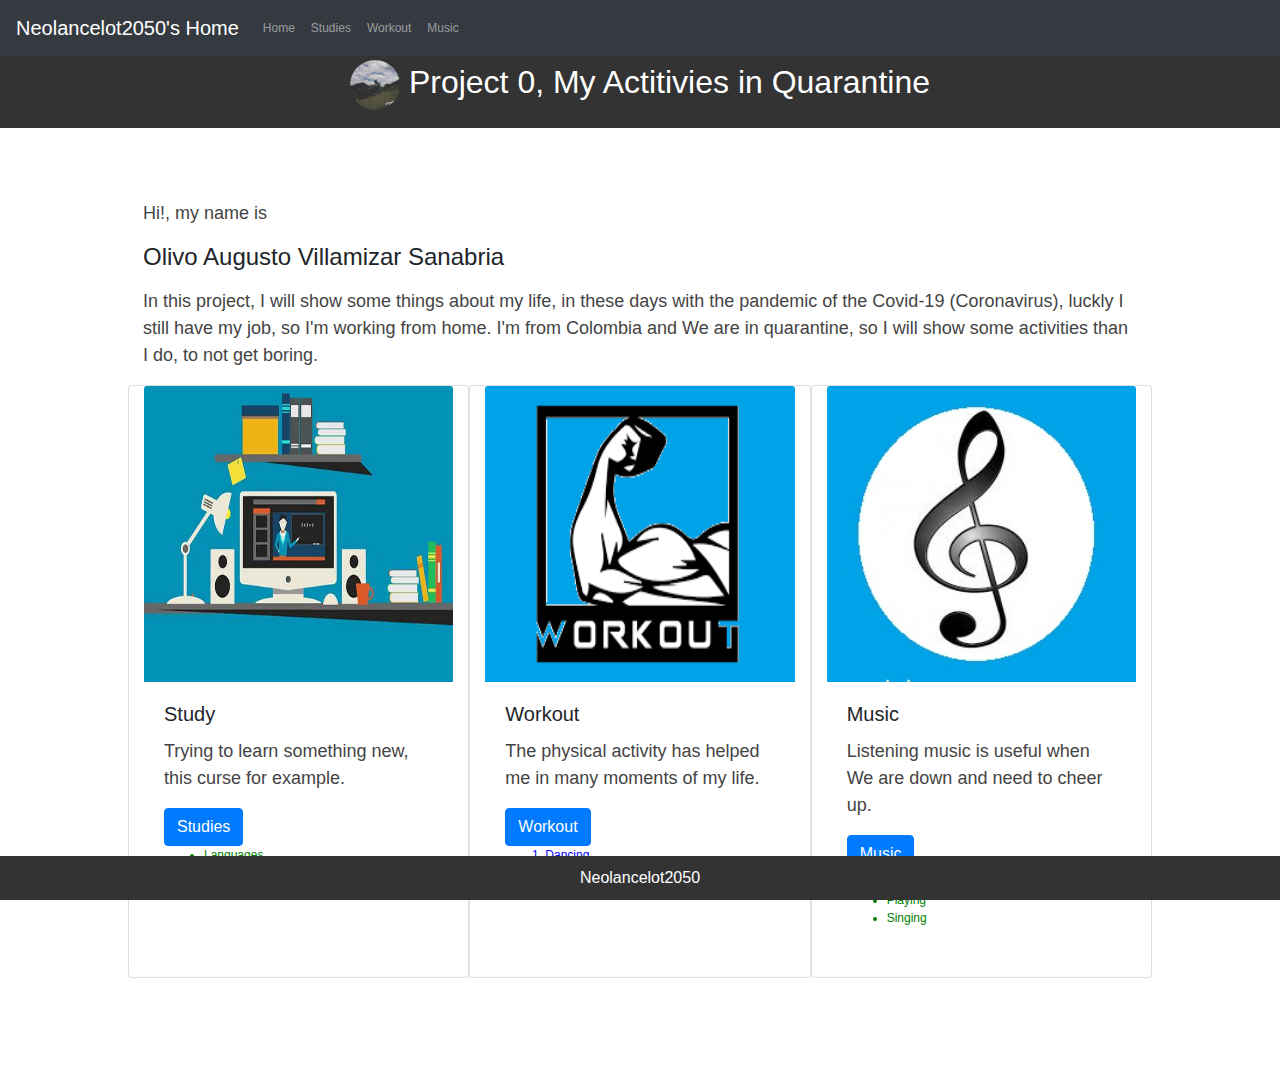
<file: index.html>
<!DOCTYPE html>
<html>
    <head>
        <!--Include Bootstrap-->
        <link rel="stylesheet" href="https://stackpath.bootstrapcdn.com/bootstrap/4.4.1/css/bootstrap.min.css" integrity="sha384-Vkoo8x4CGsO3+Hhxv8T/Q5PaXtkKtu6ug5TOeNV6gBiFeWPGFN9MuhOf23Q9Ifjh" crossorigin="anonymous">
        <script src="https://code.jquery.com/jquery-3.4.1.slim.min.js" integrity="sha384-J6qa4849blE2+poT4WnyKhv5vZF5SrPo0iEjwBvKU7imGFAV0wwj1yYfoRSJoZ+n" crossorigin="anonymous"></script>
        <script src="https://cdn.jsdelivr.net/npm/popper.js@1.16.0/dist/umd/popper.min.js" integrity="sha384-Q6E9RHvbIyZFJoft+2mJbHaEWldlvI9IOYy5n3zV9zzTtmI3UksdQRVvoxMfooAo" crossorigin="anonymous"></script>
        <script src="https://stackpath.bootstrapcdn.com/bootstrap/4.4.1/js/bootstrap.min.js" integrity="sha384-wfSDF2E50Y2D1uUdj0O3uMBJnjuUD4Ih7YwaYd1iqfktj0Uod8GCExl3Og8ifwB6" crossorigin="anonymous"></script>
        <link rel="stylesheet" href="./css/project0.css">
        <link rel="stylesheet" href="./css/variables.css">
        <link rel="stylesheet" href="./css/nesting.css">
        <link rel="stylesheet" href="./css/inheritance.css">
        <title>Project 0</title>
    </head>
    <body>
        <nav class="navbar navbar-expand-md bg-dark navbar-dark fixed-top">
            <!-- Brand -->
            <a class="navbar-brand" href="#">Neolancelot2050's Home</a>
            <!-- Toggler/collapsibe Button -->
            <button class="navbar-toggler" type="button" data-toggle="collapse" data-target="#collapsibleNavbar">
              <span class="navbar-toggler-icon"></span>
            </button>
            <!-- Navbar links -->
            <div class="collapse navbar-collapse" id="collapsibleNavbar">
              <ul class="navbar-nav">
                <li class="nav-item">
                  <a class="nav-link" href="index.html">Home</a>
                </li>
                <li class="nav-item">
                  <a class="nav-link" href="studies.html">Studies</a>
                </li>
                <li class="nav-item">
                  <a class="nav-link" href="workout.html">Workout</a>
                </li>
                <li class="nav-item">
                    <a class="nav-link" href="music.html">Music</a>
                  </li>
              </ul>
            </div>
          </nav> 
        <header>
            <h2><img id="image" src="./img/saltooli.jpg" class="rounded-circle" width="50px" height="50px">
                Project 0, My Actitivies in Quarantine
            </h2>
        </header>
        <div class="container">
            <p>
                Hi!, my name is <h4>Olivo Augusto Villamizar Sanabria </h4>
            </p>
            <p>
                In this project, I will show some things about my life, in these days with the pandemic of the Covid-19 (Coronavirus),
                luckly I still have my job, so I'm working from home. I'm from Colombia and We are in quarantine, so  I will show some activities than I do, to not get boring.
            </p>
            <div class="row">
                <div class="card col-md-4 col-sm-6" >
                    <img class="card-img-top" src="./img/study.jpg" alt="Studies" width="50%" height="50%">
                    <div class="card-body">
                      <h5 class="card-title">Study</h5>
                      <p class="card-text">Trying to learn something new, this curse for example.</p>
                      <a href="studies.html" class="btn btn-primary">Studies</a>
                      <ul>
                        <li>
                          Languages
                        </li>
                        <li>
                          Programming Languages
                        </li>
                      </ul>
                    </div>
                </div>
                <div class="card col-md-4 col-sm-6" >
                    <img class="card-img-top" src="./img/workout.jpg" alt="Workout" width="50%" height="50%">
                    <div class="card-body">
                      <h5 class="card-title">Workout</h5>
                      <p class="card-text">The physical activity has helped me in many moments of my life.</p>
                      <a href="workout.html" class="btn btn-primary">Workout</a>
                      <ol>
                        <li>
                          Dancing
                        </li>
                        <li>
                          Running
                        </li>
                        <li>
                          Swimming
                        </li>
                      </ol>
                    </div>
                </div>
                <div class="card col-md-4 col-sm-6" >
                    <img class="card-img-top" src="./img/music.jpg" alt="Music" width="50%" height="50%">
                    <div class="card-body">
                      <h5 class="card-title">Music</h5>
                      <p class="card-text">Listening music is useful when We are down and need to cheer up.</p>
                      <a href="music.html" class="btn btn-primary">Music</a>
                      <ul>
                        <li>
                          Listening
                        </li>
                        <li>
                          Playing
                        </li>
                        <li>
                          Singing
                        </li>
                      </ul>
                    </div>
                </div>
            </div>
        </div>
        <footer>Neolancelot2050</footer>    
    </body>
</html>
</file>
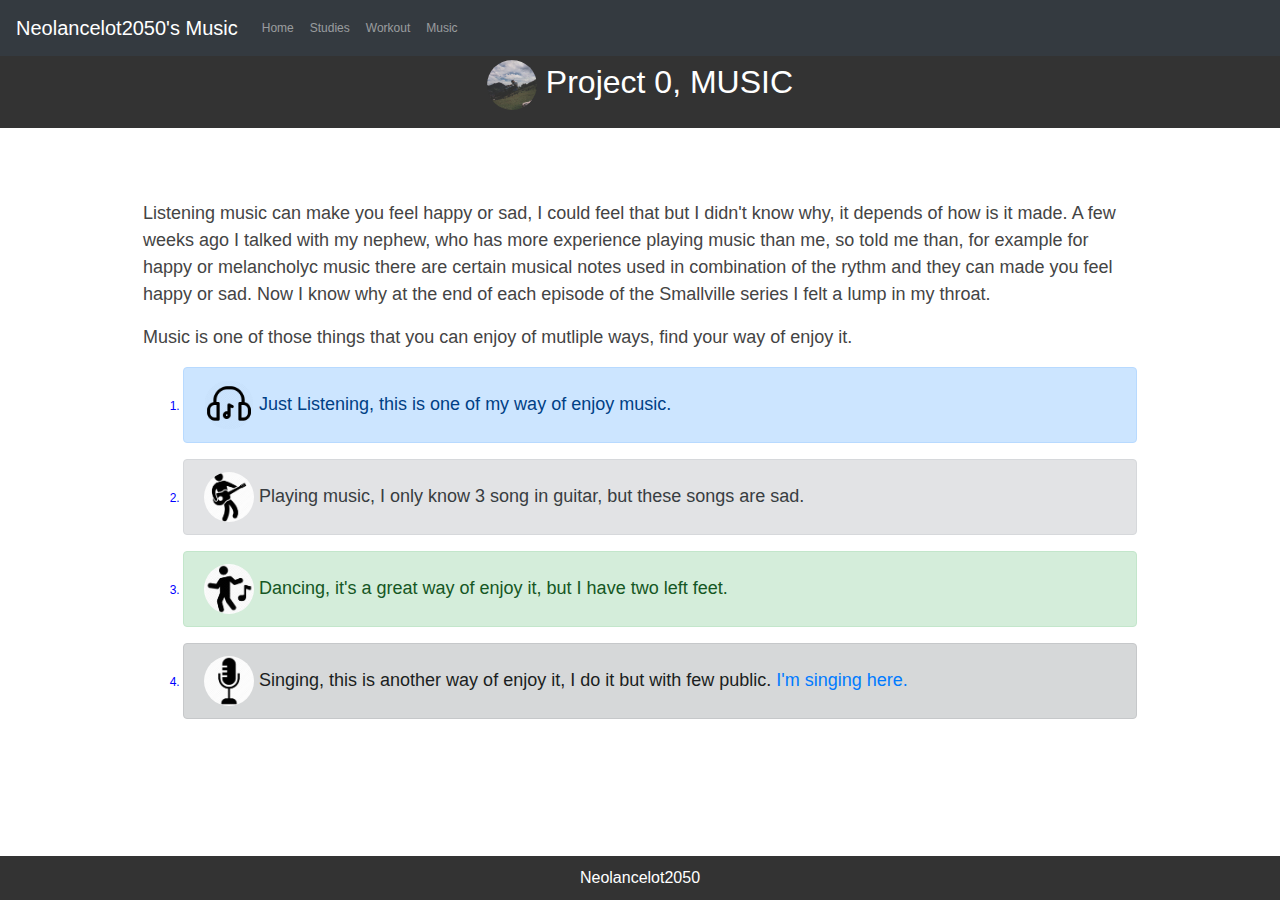
<file: music.html>
<!DOCTYPE html>
<html>
    <head>
        <link rel="stylesheet" href="https://stackpath.bootstrapcdn.com/bootstrap/4.4.1/css/bootstrap.min.css" integrity="sha384-Vkoo8x4CGsO3+Hhxv8T/Q5PaXtkKtu6ug5TOeNV6gBiFeWPGFN9MuhOf23Q9Ifjh" crossorigin="anonymous">
        <script src="https://code.jquery.com/jquery-3.4.1.slim.min.js" integrity="sha384-J6qa4849blE2+poT4WnyKhv5vZF5SrPo0iEjwBvKU7imGFAV0wwj1yYfoRSJoZ+n" crossorigin="anonymous"></script>
        <script src="https://cdn.jsdelivr.net/npm/popper.js@1.16.0/dist/umd/popper.min.js" integrity="sha384-Q6E9RHvbIyZFJoft+2mJbHaEWldlvI9IOYy5n3zV9zzTtmI3UksdQRVvoxMfooAo" crossorigin="anonymous"></script>
        <script src="https://stackpath.bootstrapcdn.com/bootstrap/4.4.1/js/bootstrap.min.js" integrity="sha384-wfSDF2E50Y2D1uUdj0O3uMBJnjuUD4Ih7YwaYd1iqfktj0Uod8GCExl3Og8ifwB6" crossorigin="anonymous"></script>
        <link rel="stylesheet" href="./css/project0.css">
        <link rel="stylesheet" href="./css/variables.css">
        <link rel="stylesheet" href="./css/nesting.css">
        <link rel="stylesheet" href="./css/inheritance.css">
        <title>Project 0</title>
    </head>
    <body>
        <nav class="navbar navbar-expand-md bg-dark navbar-dark fixed-top">
            <!-- Brand -->
            <a class="navbar-brand" href="#">Neolancelot2050's Music</a>
            <!-- Toggler/collapsibe Button -->
            <button class="navbar-toggler" type="button" data-toggle="collapse" data-target="#collapsibleNavbar">
              <span class="navbar-toggler-icon"></span>
            </button>
            <!-- Navbar links -->
            <div class="collapse navbar-collapse" id="collapsibleNavbar">
              <ul class="navbar-nav">
                <li class="nav-item">
                  <a class="nav-link" href="index.html">Home</a>
                </li>
                <li class="nav-item">
                  <a class="nav-link" href="studies.html">Studies</a>
                </li>
                <li class="nav-item">
                  <a class="nav-link" href="workout.html">Workout</a>
                </li>
                <li class="nav-item">
                    <a class="nav-link" href="music.html">Music</a>
                  </li>
              </ul>
            </div>
          </nav> 
        <header>
            <h2><img id="image" src="./img/saltooli.jpg" class="rounded-circle" width="50px" height="50px">
                Project 0, MUSIC
            </h2>
        </header>
        <div class="container">
           <p>
            Listening music can make you feel happy or sad, I could feel that but I didn't know why, it depends of how is it made.
            A few weeks ago I talked with my nephew, who has more experience playing music than me, so told me than, for example for 
            happy or melancholyc music there are certain musical notes used in combination of the rythm and they can made you feel happy or sad.
            Now I know why at the end of each episode of the Smallville series I felt a lump in my throat.
            </p>
            <p>
                Music is one of those things that you can enjoy of mutliple ways, find your way of enjoy it.
            </p>
            <ol>
              <li>
                <div class="alert alert-primary" role="alert">
                  <img src="./img/listen_music.jpg" class="rounded-circle" width="50px" height="50px">
                  Just Listening, this is one of my way of enjoy music.
                </div>
              </li>
              <li>
                <div class="alert alert-secondary" role="alert">
                    <img src="./img/play_music.jpg" class="rounded-circle" width="50px" height="50px">
                    Playing music, I only know 3 song in guitar, but these songs are sad.
                  </div>
              </li>  
              <li>
                <div class="alert alert-success" role="alert">
                  <img src="./img/dance_music.jpg" class="rounded-circle" width="50px" height="50px">
                  Dancing, it's a great way of enjoy it, but I have two left feet.
                </div>
              </li>
              <li>
                <div class="alert alert-dark" role="alert">
                  <img src="./img/sing_music.jpg" class="rounded-circle" width="50px" height="50px">
                  Singing, this is another way of enjoy it, I do it but with few public.
                  <a href="https://www.youtube.com/watch?v=zHQVJWcGlHI">I'm singing here.</a>    
              </div>
            </li>
            </ol>
        </div>
        <footer>Neolancelot2050</footer>    
    </body>
</html>
</file>
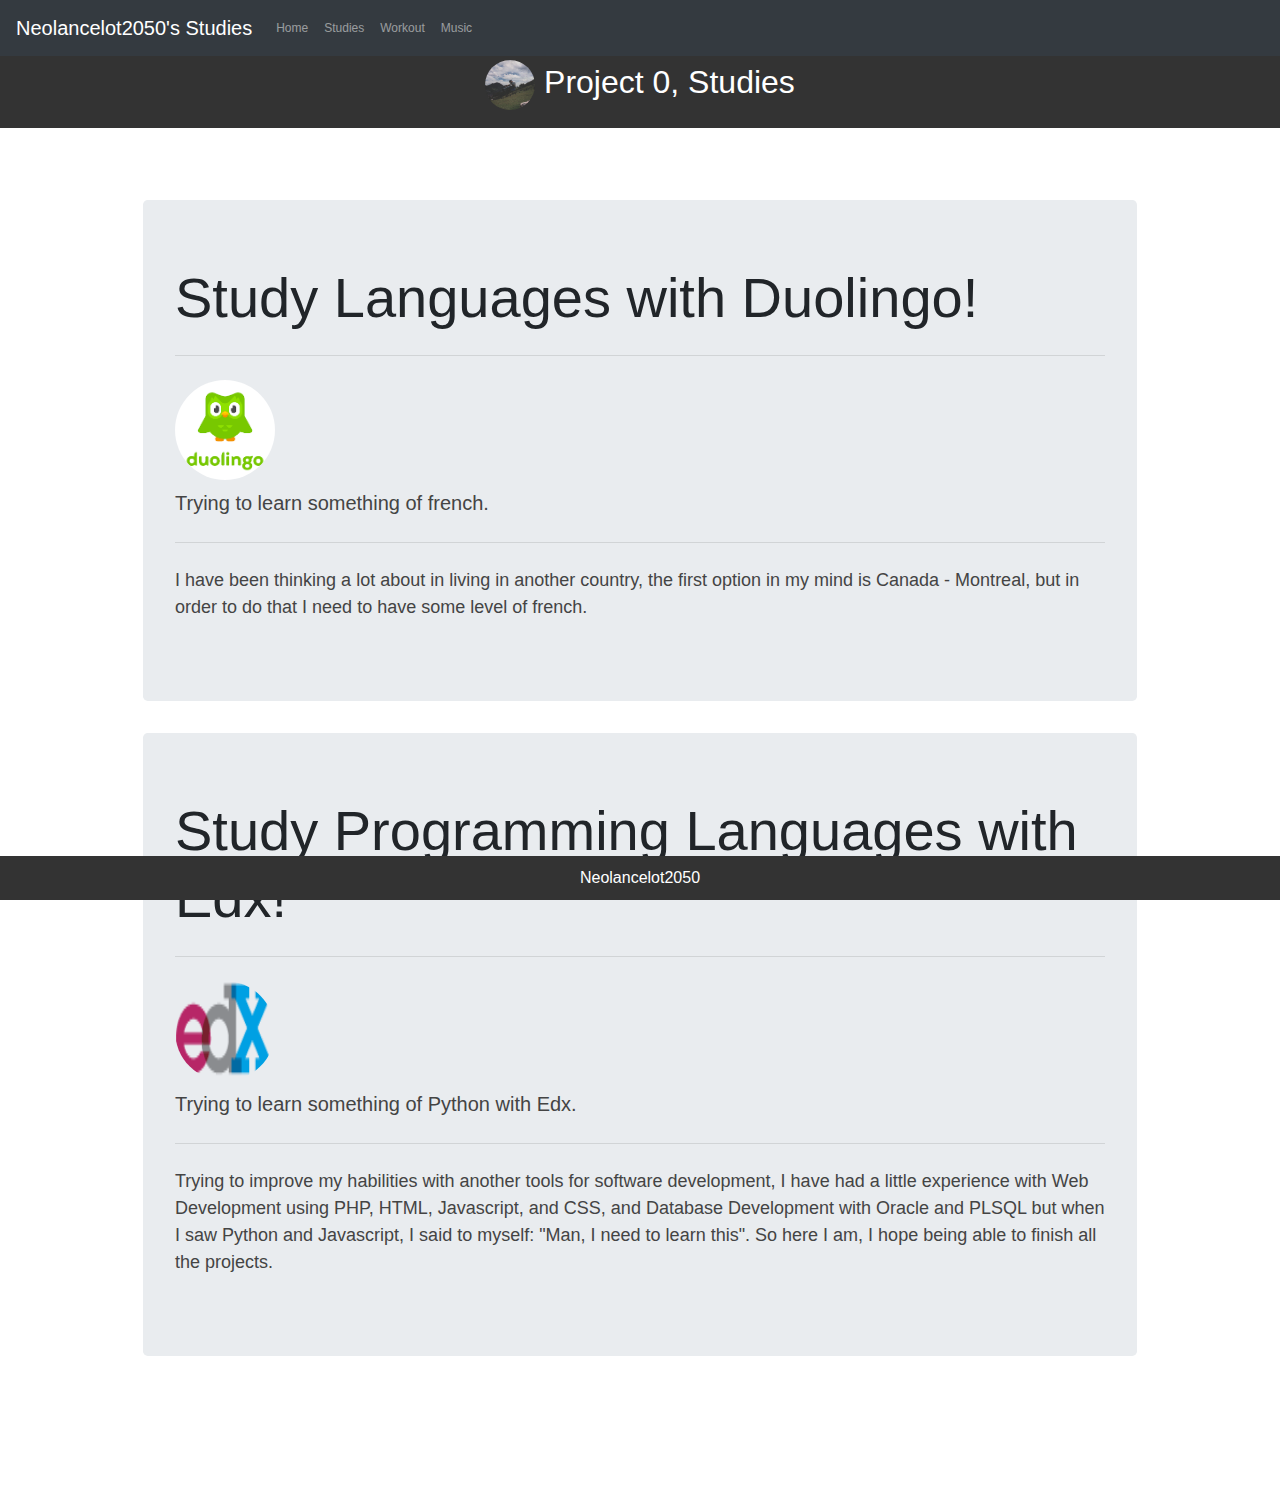
<file: studies.html>
<!DOCTYPE html>
<html>
    <head>
        <link rel="stylesheet" href="https://stackpath.bootstrapcdn.com/bootstrap/4.4.1/css/bootstrap.min.css" integrity="sha384-Vkoo8x4CGsO3+Hhxv8T/Q5PaXtkKtu6ug5TOeNV6gBiFeWPGFN9MuhOf23Q9Ifjh" crossorigin="anonymous">
        <script src="https://code.jquery.com/jquery-3.4.1.slim.min.js" integrity="sha384-J6qa4849blE2+poT4WnyKhv5vZF5SrPo0iEjwBvKU7imGFAV0wwj1yYfoRSJoZ+n" crossorigin="anonymous"></script>
        <script src="https://cdn.jsdelivr.net/npm/popper.js@1.16.0/dist/umd/popper.min.js" integrity="sha384-Q6E9RHvbIyZFJoft+2mJbHaEWldlvI9IOYy5n3zV9zzTtmI3UksdQRVvoxMfooAo" crossorigin="anonymous"></script>
        <script src="https://stackpath.bootstrapcdn.com/bootstrap/4.4.1/js/bootstrap.min.js" integrity="sha384-wfSDF2E50Y2D1uUdj0O3uMBJnjuUD4Ih7YwaYd1iqfktj0Uod8GCExl3Og8ifwB6" crossorigin="anonymous"></script>
        <link rel="stylesheet" href="./css/project0.css">
        <link rel="stylesheet" href="./css/variables.css">
        <link rel="stylesheet" href="./css/nesting.css">
        <link rel="stylesheet" href="./css/inheritance.css">
        <title>Project 0</title>
    </head>
    <body>
        <nav class="navbar navbar-expand-md bg-dark navbar-dark fixed-top">
            <!-- Brand -->
            <a class="navbar-brand" href="#">Neolancelot2050's Studies</a>
            <!-- Toggler/collapsibe Button -->
            <button class="navbar-toggler" type="button" data-toggle="collapse" data-target="#collapsibleNavbar">
              <span class="navbar-toggler-icon"></span>
            </button>
            <!-- Navbar links -->
            <div class="collapse navbar-collapse" id="collapsibleNavbar">
              <ul class="navbar-nav">
                <li class="nav-item">
                  <a class="nav-link" href="index.html">Home</a>
                </li>
                <li class="nav-item">
                  <a class="nav-link" href="studies.html">Studies</a>
                </li>
                <li class="nav-item">
                  <a class="nav-link" href="workout.html">Workout</a>
                </li>
                <li class="nav-item">
                    <a class="nav-link" href="music.html">Music</a>
                  </li>
              </ul>
            </div>
          </nav> 
        <header>
            <h2><img id="image" src="./img/saltooli.jpg" class="rounded-circle" width="50px" height="50px">
                Project 0, Studies
            </h2>
        </header>
        <div class="container">
            <div class="jumbotron">
                <h1 class="display-4">
                        Study Languages with Duolingo!
                        <hr class="my-4">
                        <img src="./img/duolingo.jpg" class="rounded-circle" width="100px" height="100px">                        
                </h1>
                <p class="lead">Trying to learn something of french.</p>
                <hr class="my-4">
                <p>I have been thinking a lot about in living in another country, the first option in my mind is Canada - Montreal,
                    but in order to do that I need to have some level of french. 
                </p>
              </div>
              <div class="jumbotron">
                <h1 class="display-4">
                        Study Programming Languages with Edx!
                        <hr class="my-4">
                        <img src="./img/edx.jpg" class="rounded-circle" width="100px" height="100px">                        
                </h1>
                <p class="lead">Trying to learn something of Python with Edx.</p>
                <hr class="my-4">
                <p>Trying to improve my habilities with another tools for software development, I have had a little experience
                    with Web Development using PHP, HTML, Javascript, and CSS, and Database Development with Oracle and PLSQL 
                    but when I saw Python and Javascript, I said to myself: "Man, I need to learn this". 
                    So here I am, I hope being able to finish all the projects.
                </p>
              </div>
        </div>
        <footer>Neolancelot2050</footer>    
    </body>
</html>
</file>
<file: css/project0.css>
body{        
        padding-top: 200px;
        padding-bottom: 100px;
    }

.container{
        width: 80%;
        margin: 0 auto;
    }
#image:hover {
        transition: 1s;
        transform: rotate(360deg);
      }     
header, footer {
        width: 100%;
        position: fixed;        
        background: #333;
        padding: 10px 0;
        color: #fff;
        text-align: center;
        z-index : 1;
    }
   
header{
        top: 50px;
        vertical-align: middle;
    }
footer{
        bottom: 0;
    }   

/* On screens that are 992px or less, set the background color to blue */
@media screen and (max-width: 992px) {
    body {
      background-color: light-blue;
    }
  }
  
  /* On screens that are 600px or less, set the background color to olive */
  @media screen and (max-width: 600px) {
    body {
      background-color: olive;
    }
  }
</file>
<file: css/variables.css>
ul {
  font-size: 12px;
  color: blue;
}

ol {
  font-size: 12px;
  color: blue;
}

/*# sourceMappingURL=variables.css.map */
</file>
<file: css/nesting.css>
div {
  font-size: 18px;
}
div p {
  color: #444444;
}
div ul {
  color: green;
}

/*# sourceMappingURL=nesting.css.map */
</file>
<file: css/inheritance.css>
.error, .warning, .success {
  font-family: sans-serif;
  font-size: 18px;
  font-weight: bold;
  border: 1px solid black;
  padding: 20px;
  margin: 20px;
}

.success {
  background-color: olive;
}

.warning {
  background-color: lightsalmon;
}

.error {
  background-color: lightpink;
}

/*# sourceMappingURL=inheritance.css.map */
</file>
